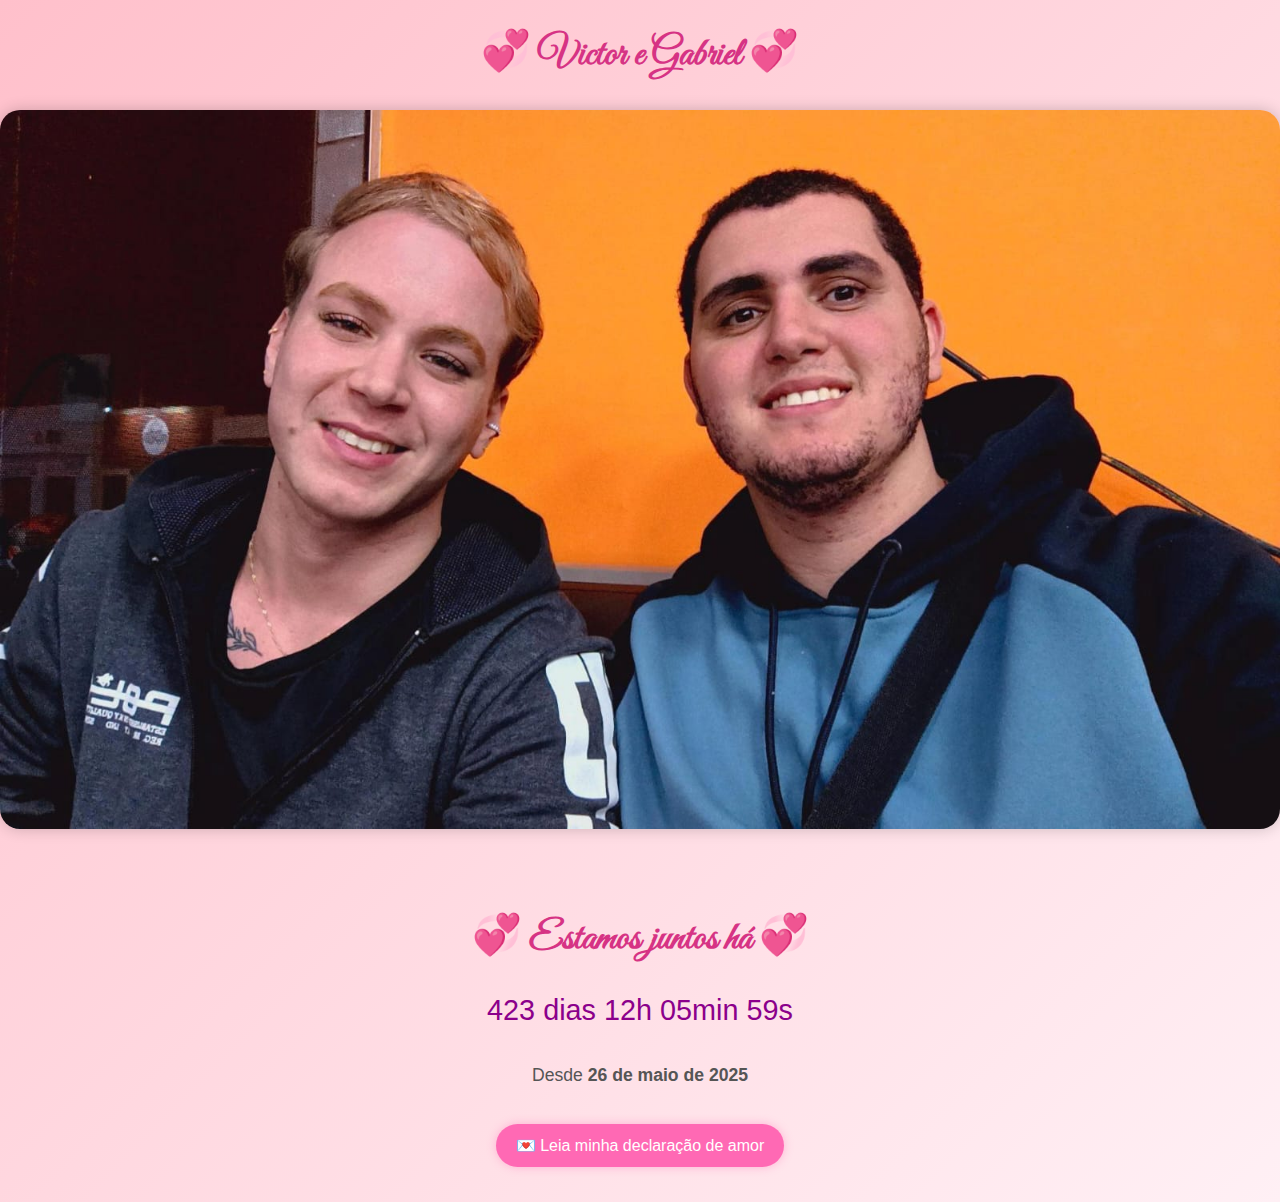
<file: index.html>
<!DOCTYPE html>
<html lang="pt-BR">
<head>
  <meta charset="UTF-8">
  <meta name="viewport" content="width=device-width, initial-scale=1.0">
  <title> Nosso Amor 💘</title>
  <link rel="stylesheet" href="style.css">
</head>
<body>
  <h1 class="fade-in">💞 Victor e Gabriel 💞</h1>
  <img src="imagens/posto.jpeg" alt="Meu amor" class="foto-romantica">
    </p>
    <h1 class="fade-in">💞 Estamos juntos há 💞</h1>
    <div id="contador" class="contador pulse">00 dias 00h 00min 00s</div>
    <p>Desde <strong>26 de maio de 2025</strong></p>
    <a href="declaracao.html" class="botao">💌 Leia minha declaração de amor</a>
    </p>
  </div>
  <script src="script.js"></script>
</body>
</html>
</file>
<file: style.css>
/* Fonte Google */
@import url('https://fonts.googleapis.com/css2?family=Great+Vibes&display=swap');

body {
  margin: 0;
  padding: 0;
  font-family: 'Arial', sans-serif;
  background: linear-gradient(135deg, #ffc0cb, #fff0f5);
  text-align: center;
  display: flex;
  flex-direction: column;
  align-items: center;
  justify-content: center;
  min-height: 100vh;
}

.container {
  background: white;
  padding: 30px;
  border-radius: 20px;
  box-shadow: 0 0 20px rgba(255, 105, 180, 0.5);
  max-width: 90%;
  margin: 20px;
}

h1 {
  font-family: 'Great Vibes', cursive;
  font-size: 2.5em;
  color: #d63384;
  margin-bottom: 10px;
}

#contador {
  font-size: 1.8em;
  color: #8b008b;
  margin: 20px 0;
}

p {
  font-size: 1.1em;
  color: #555;
}

/* Animações */
.fade-in {
  animation: fadeIn 2s ease-in;
}

.pulse {
  animation: pulse 2s infinite;
}

@keyframes fadeIn {
  from { opacity: 0; transform: translateY(-20px); }
  to { opacity: 1; transform: translateY(0); }
}

@keyframes pulse {
  0% { transform: scale(1); }
  50% { transform: scale(1.03); }
  100% { transform: scale(1); }
}

/* Responsividade */
@media (max-width: 600px) {
  h1 {
    font-size: 2em;
  }

  #contador {
    font-size: 1.5em;
  }

  .container {
    padding: 20px;
  }
}

.botao {
  display: inline-block;
  margin-top: 20px;
  padding: 12px 20px;
  background-color: #ff69b4;
  color: white;
  text-decoration: none;
  font-size: 1em;
  border-radius: 30px;
  box-shadow: 0 0 10px rgba(255, 105, 180, 0.4);
  transition: background-color 0.3s ease, transform 0.3s ease;
}

.botao:hover {
  background-color: #d63384;
  transform: scale(0.80);
}

.foto-romantica {
  max-width: 100%;
  height: auto;
  border-radius: 20px;
  margin: 20px 0;
  box-shadow: 0 0 15px rgba(0,0,0,0.2);
  transition: transform 0.3s ease;
}

.foto-romantica:hover {
  transform: scale(0.80);
}

.video-romantico {
  width: 100%;
  max-width: 720px;
  border-radius: 20px;
  box-shadow: 0 0 20px rgba(0, 0, 0, 0.3);
  margin-top: 20px;
}
</file>
